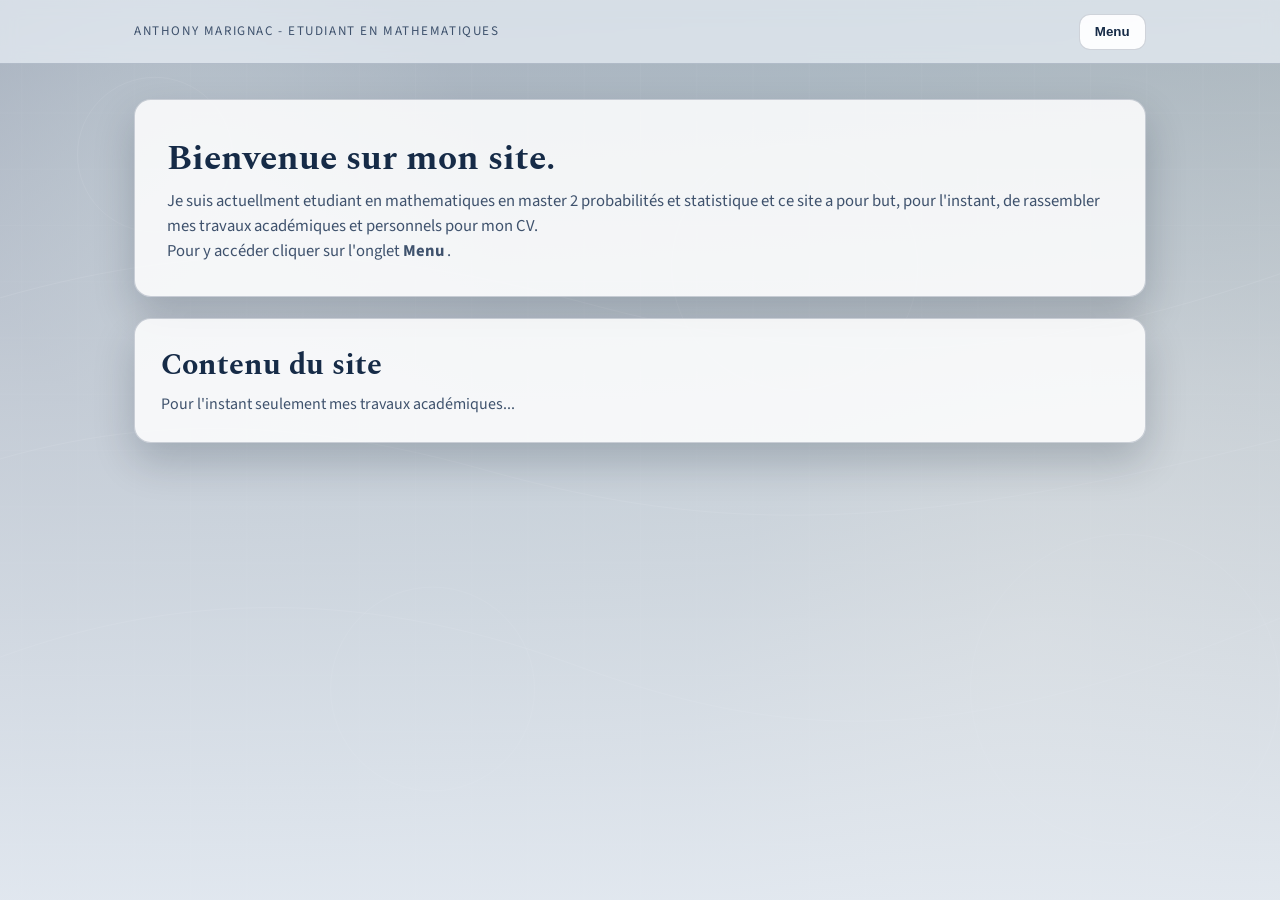
<file: index.html>
<!DOCTYPE html>
<html lang="fr">
  <head>
    <meta charset="UTF-8" />
    <meta name="viewport" content="width=device-width, initial-scale=1.0" />
    <title>Accueil | Portfolio Mathematique</title>
    <meta
      name="description"
      content="Page d'accueil du site personnel de mathematiques."
    />
    <link rel="preconnect" href="https://fonts.googleapis.com" />
    <link rel="preconnect" href="https://fonts.gstatic.com" crossorigin />
    <link
      href="https://fonts.googleapis.com/css2?family=Source+Sans+3:wght@400;500;600;700&family=Spectral:wght@500;600;700&display=swap"
      rel="stylesheet"
    />
    <link rel="stylesheet" href="styles.css" />
  </head>
  <body>
     <div class="background-layer" aria-hidden="true"></div>

    <header class="top-banner">
      <div class="banner-wrap">
        <div class="brand-block">
          <p class="site-eyebrow">Anthony Marignac - Etudiant en mathematiques</p>
        </div>

        <nav class="main-nav" aria-label="Navigation principale">
          <div class="menu-group">
            <button
              id="projectsMenuBtn"
              class="menu-button"
              type="button"
              aria-haspopup="true"
              aria-expanded="false"
              aria-controls="projectsDropdown"
            >
              Menu
            </button>

            <ul id="projectsDropdown" class="dropdown-menu" hidden>
              <li>
                <a href="index.html">
                  Accueil
                </a>
              </li>
              <li>
                <a href="projets-academiques.html">
                  Projets académiques
                </a>
              </li>
              <li>
                <a href="saw.html">
                  Self-avoiding walk
                </a>
              </li>
            </ul>
          </div>
        </nav>
      </div>
    </header>

    <main>
      <section class="hero-section">
        <h2>Bienvenue sur mon site.</h2>
        <p>
          Je suis actuellment etudiant en mathematiques en master 2 probabilités et statistique et
          ce site a pour but, pour l'instant, de rassembler mes travaux académiques et personnels pour mon CV.
        </p>
        <p>
          Pour y accéder cliquer sur l'onglet <strong> Menu </strong>.
        </p>
      </section>

      <section class="projects-section">
        <div class="section-head">
          <h2>Contenu du site</h2>
          <p>Pour l'instant seulement mes travaux académiques...</p>
        </div>
      </section>
    </main>

    <footer>
    </footer>

    <script src="script.js"></script>
  </body>
</html>
</file>
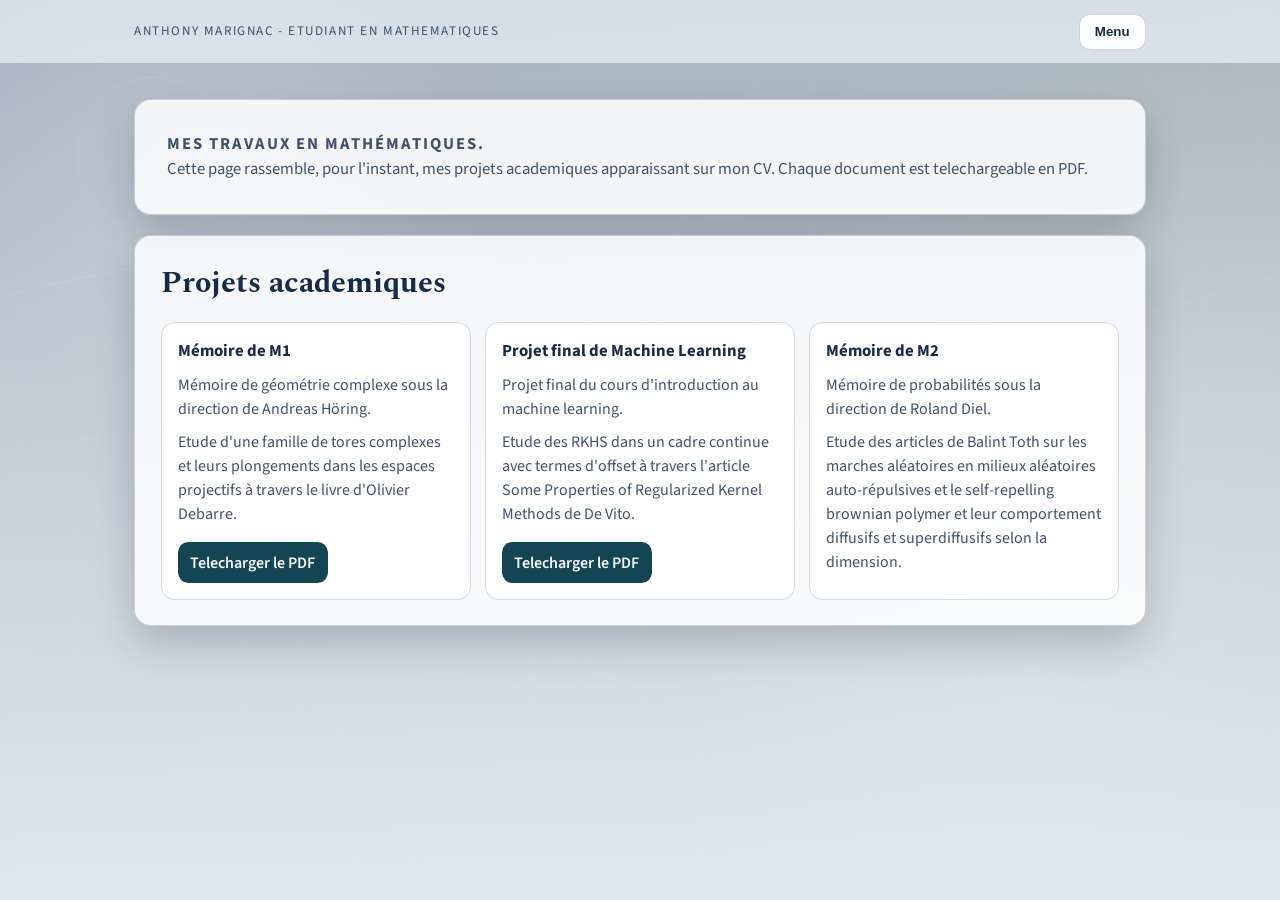
<file: projets-academiques.html>
<!DOCTYPE html>
<html lang="fr">
  <head>
    <meta charset="UTF-8" />
    <meta name="viewport" content="width=device-width, initial-scale=1.0" />
    <title>Portfolio Mathematique | Articles et Projets</title>
    <meta
      name="description"
      content="Site personnel pour publier des projets academiques et des articles de mathematiques."
    />
    <link rel="preconnect" href="https://fonts.googleapis.com" />
    <link rel="preconnect" href="https://fonts.gstatic.com" crossorigin />
    <link
      href="https://fonts.googleapis.com/css2?family=Source+Sans+3:wght@400;500;600;700&family=Spectral:wght@500;600;700&display=swap"
      rel="stylesheet"
    />
    <link rel="stylesheet" href="styles.css" />
  </head>
  <body>
    <div class="background-layer" aria-hidden="true"></div>

    <header class="top-banner">
      <div class="banner-wrap">
        <div class="brand-block">
          <p class="site-eyebrow">Anthony Marignac - Etudiant en mathematiques</p>
        </div>

        <nav class="main-nav" aria-label="Navigation principale">
          <div class="menu-group">
            <button
              id="projectsMenuBtn"
              class="menu-button"
              type="button"
              aria-haspopup="true"
              aria-expanded="false"
              aria-controls="projectsDropdown"
            >
              Menu
            </button>

            <ul id="projectsDropdown" class="dropdown-menu" hidden>
              <li>
                <a href="index.html">
                  Accueil
                </a>
              </li>
              <li>
                <a href="projets-academiques.html">
                  Projets académiques
                </a>
              </li>
              <li>
                <a href="saw.html">
                  Self-avoiding walk
                </a>
              </li>
            </ul>
          </div>
        </nav>
      </div>
    </header>

    <main>
      <section class="hero-section">
        <p class="hero-kicker">Mes travaux en mathématiques.</p>
        <p>
          Cette page rassemble, pour l'instant, mes projets academiques apparaissant sur mon CV. Chaque document est telechargeable en PDF.
        </p>
      </section>

      <section id="projets-academiques" class="projects-section">
        <div class="section-head">
          <h2>Projets academiques</h2>
        </div>

        <div class="project-grid">
          <article class="project-card">
            <h3>Mémoire de M1</h3>
            <p>
              Mémoire de géométrie complexe sous la direction de Andreas Höring.
              </p>
              <p>
              Etude d'une famille de tores complexes
              et leurs plongements dans les espaces projectifs à travers le livre
              d'Olivier Debarre.
            </p>
            <a class="download-link" href="assets/pdfs/Tores_complexes.pdf" download>
              Telecharger le PDF
            </a>
          </article>

          <article class="project-card">
            <h3>Projet final de Machine Learning</h3>
            <p>
            Projet final du cours d'introduction au machine learning.
            </p>
              <p>
            Etude des RKHS dans un cadre continue avec termes d'offset à travers
            l'article Some Properties of Regularized Kernel Methods de De Vito.
            </p>
            <a class="download-link" href="assets/pdfs/ProjetML.pdf" download>
              Telecharger le PDF
            </a>
          </article>

          <article class="project-card">
            <h3>Mémoire de M2</h3>
            <p>
              Mémoire de probabilités sous la direction de Roland Diel.
              </p>
              <p>
                Etude des articles de Balint Toth sur les marches
            aléatoires en milieux aléatoires auto-répulsives et le self-repelling brownian polymer et leur comportement
          diffusifs et superdiffusifs selon la dimension.
            </p>
          </article>
        </div>
      </section>
    </main>

    <footer>
    </footer>

    <script src="script.js"></script>
  </body>
</html>
</file>
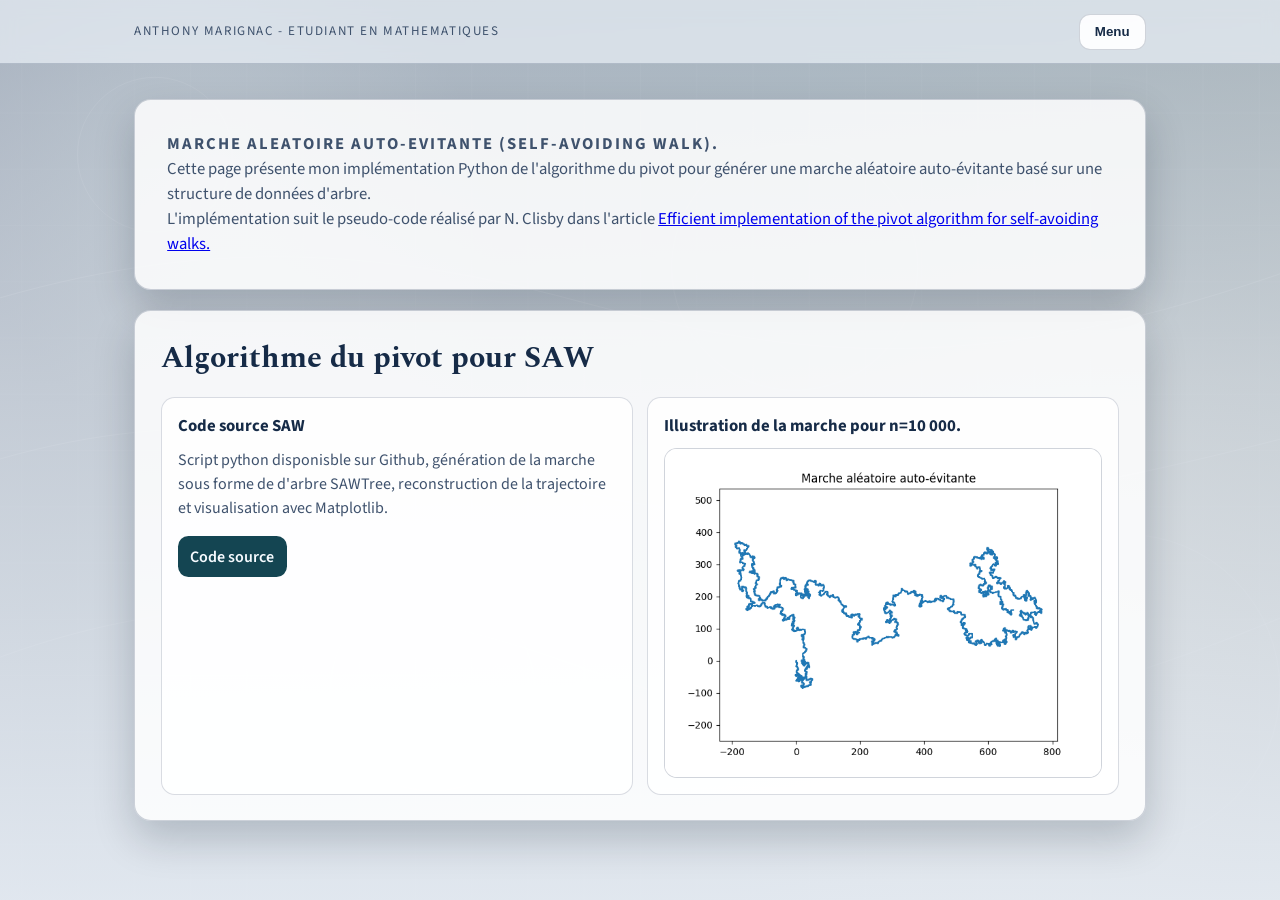
<file: saw.html>
<!DOCTYPE html>
<html lang="fr">
  <head>
    <meta charset="UTF-8" />
    <meta name="viewport" content="width=device-width, initial-scale=1.0" />
    <title>Portfolio Mathematique | Articles et Projets</title>
    <meta
      name="description"
      content="Site personnel pour publier des projets academiques et des articles de mathematiques."
    />
    <link rel="preconnect" href="https://fonts.googleapis.com" />
    <link rel="preconnect" href="https://fonts.gstatic.com" crossorigin />
    <link
      href="https://fonts.googleapis.com/css2?family=Source+Sans+3:wght@400;500;600;700&family=Spectral:wght@500;600;700&display=swap"
      rel="stylesheet"
    />
    <link rel="stylesheet" href="styles.css" />
  </head>
  <body>
    <div class="background-layer" aria-hidden="true"></div>

    <header class="top-banner">
      <div class="banner-wrap">
        <div class="brand-block">
          <p class="site-eyebrow">Anthony Marignac - Etudiant en mathematiques</p>
        </div>

        <nav class="main-nav" aria-label="Navigation principale">
          <div class="menu-group">
            <button
              id="projectsMenuBtn"
              class="menu-button"
              type="button"
              aria-haspopup="true"
              aria-expanded="false"
              aria-controls="projectsDropdown"
            >
              Menu
            </button>

            <ul id="projectsDropdown" class="dropdown-menu" hidden>
              <li>
                <a href="index.html">
                  Accueil
                </a>
              </li>
              <li>
                <a href="projets-academiques.html">
                  Projets académiques
                </a>
              </li>
              <li>
                <a href="saw.html">
                  Self-avoiding walk
                </a>
              </li>
            </ul>
          </div>
        </nav>
      </div>
    </header>

    <main>
      <section class="hero-section">
        <p class="hero-kicker">Marche aleatoire auto-evitante (Self-Avoiding Walk).</p>
        <p>
          Cette page présente mon implémentation Python de l'algorithme du pivot pour générer une marche aléatoire
          auto-évitante basé sur une structure de données d'arbre.
        </p>  
        <p>L'implémentation suit le pseudo-code réalisé
          par N. Clisby dans l'article
        <a href="https://arxiv.org/pdf/1005.1444"> Efficient implementation of the pivot algorithm for self-avoiding
walks.</a>
        </p>
        
      </section>

      <section class="projects-section">
        <div class="section-head">
          <h2>Algorithme du pivot pour SAW</h2>
        </div>

        <div class="project-grid saw-grid">
          <article class="project-card">
            <h3>Code source SAW</h3>
            <p>
              Script python disponisble sur Github, génération de la marche sous forme de d'arbre SAWTree, 
              reconstruction de la trajectoire et visualisation avec Matplotlib.
            </p>
            <a
              class="download-link"
              href="https://github.com/AnthonyMarignac/SAWTree-Algorithm"
              target="_blank"
              rel="noopener noreferrer"
            >
              Code source
            </a>
          </article>

          <article class="project-card saw-illustration-card">
            <h3>Illustration de la marche pour n=10 000.</h3>
            <img
              class="saw-illustration"
              src="assets/images/SAW_figure.png"
            />
          </article>
        </div>
      </section>
    </main>

    <script src="script.js"></script>
  </body>
</html>
</file>
<file: styles.css>
:root {
  --bg-fallback: #0f1a2b;
  --surface: rgba(255, 255, 255, 0.84);
  --surface-strong: rgba(255, 255, 255, 0.93);
  --border: rgba(22, 42, 74, 0.2);
  --text-primary: #162b47;
  --text-secondary: #3f526d;
  --accent: #144552;
  --accent-hover: #0c3340;
  --shadow: 0 18px 42px rgba(7, 19, 37, 0.2);
}

*,
*::before,
*::after {
  box-sizing: border-box;
}

html,
body {
  margin: 0;
  min-height: 100%;
}

body {
  font-family: "Source Sans 3", sans-serif;
  color: var(--text-primary);
  background-color: var(--bg-fallback);
  line-height: 1.5;
  position: relative;
}

.background-layer {
  position: fixed;
  inset: 0;
  z-index: -2;
  background-image: linear-gradient(rgba(12, 23, 40, 0.44), rgba(12, 23, 40, 0.55)),
    url("assets/images/background.svg");
  background-size: cover;
  background-position: center;
  background-repeat: no-repeat;
}

.background-layer::after {
  content: "";
  position: absolute;
  inset: 0;
  background: linear-gradient(
    to bottom,
    rgba(242, 246, 252, 0.66) 0%,
    rgba(242, 246, 252, 0.79) 42%,
    rgba(240, 245, 252, 0.93) 100%
  );
}

.top-banner {
  position: sticky;
  top: 0;
  z-index: 20;
  backdrop-filter: blur(8px);
  background: rgba(238, 244, 251, 0.66);
  border-bottom: 1px solid var(--border);
}

.banner-wrap {
  max-width: 1050px;
  margin: 0 auto;
  padding: 0.85rem 1.2rem;
  display: flex;
  align-items: center;
  justify-content: space-between;
  gap: 1rem;
}

.site-eyebrow {
  margin: 0;
  font-size: 0.82rem;
  text-transform: uppercase;
  letter-spacing: 0.12em;
  color: var(--text-secondary);
}

.site-title {
  margin: 0.08rem 0 0;
  font-family: "Spectral", serif;
  font-size: clamp(1.2rem, 2.2vw, 1.55rem);
  font-weight: 700;
}

.main-nav {
  position: relative;
}

.menu-group {
  position: relative;
}

.menu-button {
  border: 1px solid var(--border);
  background: var(--surface-strong);
  color: var(--text-primary);
  font-weight: 600;
  padding: 0.6rem 0.95rem;
  border-radius: 0.7rem;
  cursor: pointer;
  transition: transform 180ms ease, border-color 180ms ease, box-shadow 180ms ease;
}

.menu-button:hover,
.menu-button:focus-visible {
  transform: translateY(-1px);
  border-color: rgba(20, 69, 82, 0.44);
  box-shadow: 0 8px 20px rgba(22, 43, 71, 0.16);
  outline: none;
}

.dropdown-menu {
  list-style: none;
  margin: 0;
  padding: 0.45rem;
  position: absolute;
  right: 0;
  top: calc(100% + 0.52rem);
  min-width: min(355px, 84vw);
  background: var(--surface-strong);
  border: 1px solid var(--border);
  border-radius: 0.85rem;
  box-shadow: var(--shadow);
}

.dropdown-menu li + li {
  margin-top: 0.3rem;
}

.dropdown-menu a {
  display: block;
  text-decoration: none;
  color: var(--text-primary);
  font-weight: 600;
  border-radius: 0.55rem;
  padding: 0.58rem 0.7rem;
}

.dropdown-menu a:hover,
.dropdown-menu a:focus-visible {
  background: rgba(20, 69, 82, 0.11);
  outline: none;
}

main {
  max-width: 1050px;
  margin: 0 auto;
  padding: 2.15rem 1.2rem 2rem;
}

.hero-section {
  background: var(--surface);
  border: 1px solid var(--border);
  border-radius: 1.05rem;
  padding: clamp(1.25rem, 3.3vw, 2rem);
  box-shadow: var(--shadow);
}

.hero-kicker {
  margin: 0;
  text-transform: uppercase;
  letter-spacing: 0.12em;
  color: var(--text-secondary);
  font-size: 0.8rem;
  font-weight: 700;
}

.hero-section h2 {
  margin: 0.4rem 0 0.55rem;
  font-family: "Spectral", serif;
  font-size: clamp(1.6rem, 4.5vw, 2.2rem);
  line-height: 1.2;
}

.hero-section p {
  margin: 0;
  max-width: none;
  color: var(--text-secondary);
  font-size: 1.04rem;
}

.projects-section {
  margin-top: 1.3rem;
  background: var(--surface);
  border: 1px solid var(--border);
  border-radius: 1.05rem;
  padding: clamp(1.1rem, 2.7vw, 1.6rem);
  box-shadow: var(--shadow);
}

.section-head h2 {
  margin: 0;
  font-family: "Spectral", serif;
  font-size: clamp(1.3rem, 3.8vw, 1.85rem);
}

.section-head p {
  margin: 0.2rem 0 0;
  color: var(--text-secondary);
}

.project-grid {
  margin-top: 1rem;
  display: grid;
  gap: 0.85rem;
  grid-template-columns: repeat(auto-fit, minmax(230px, 1fr));
}

.project-card {
  background: rgba(255, 255, 255, 0.86);
  border: 1px solid rgba(22, 42, 74, 0.16);
  border-radius: 0.85rem;
  padding: 1rem;
  display: flex;
  flex-direction: column;
  gap: 0.55rem;
}

.project-card h3 {
  margin: 0;
  font-size: 1.05rem;
}

.project-card p {
  margin: 0;
  color: var(--text-secondary);
}

.saw-grid {
  align-items: stretch;
}

.saw-illustration-card {
  justify-content: space-between;
}

.saw-illustration {
  width: 100%;
  max-width: 480px;
  border-radius: 0.8rem;
  border: 1px solid rgba(22, 42, 74, 0.2);
  background: rgba(255, 255, 255, 0.8);
}

.download-link {
  margin-top: 0.45rem;
  align-self: flex-start;
  text-decoration: none;
  background: var(--accent);
  color: #f6fbff;
  font-weight: 600;
  border-radius: 0.65rem;
  padding: 0.52rem 0.78rem;
  transition: background-color 180ms ease, transform 180ms ease;
}

.download-link:hover,
.download-link:focus-visible {
  background: var(--accent-hover);
  transform: translateY(-1px);
  outline: none;
}

footer {
  padding: 1.35rem 1.2rem 1.8rem;
  text-align: center;
  color: #243e62;
}

footer p {
  margin: 0;
  font-size: 0.95rem;
}

code {
  background: rgba(20, 69, 82, 0.1);
  padding: 0.06rem 0.32rem;
  border-radius: 0.32rem;
}

@media (max-width: 740px) {
  .banner-wrap {
    flex-direction: column;
    align-items: flex-start;
  }

  .dropdown-menu {
    right: auto;
    left: 0;
  }

  .menu-button {
    width: 100%;
  }
}
</file>
